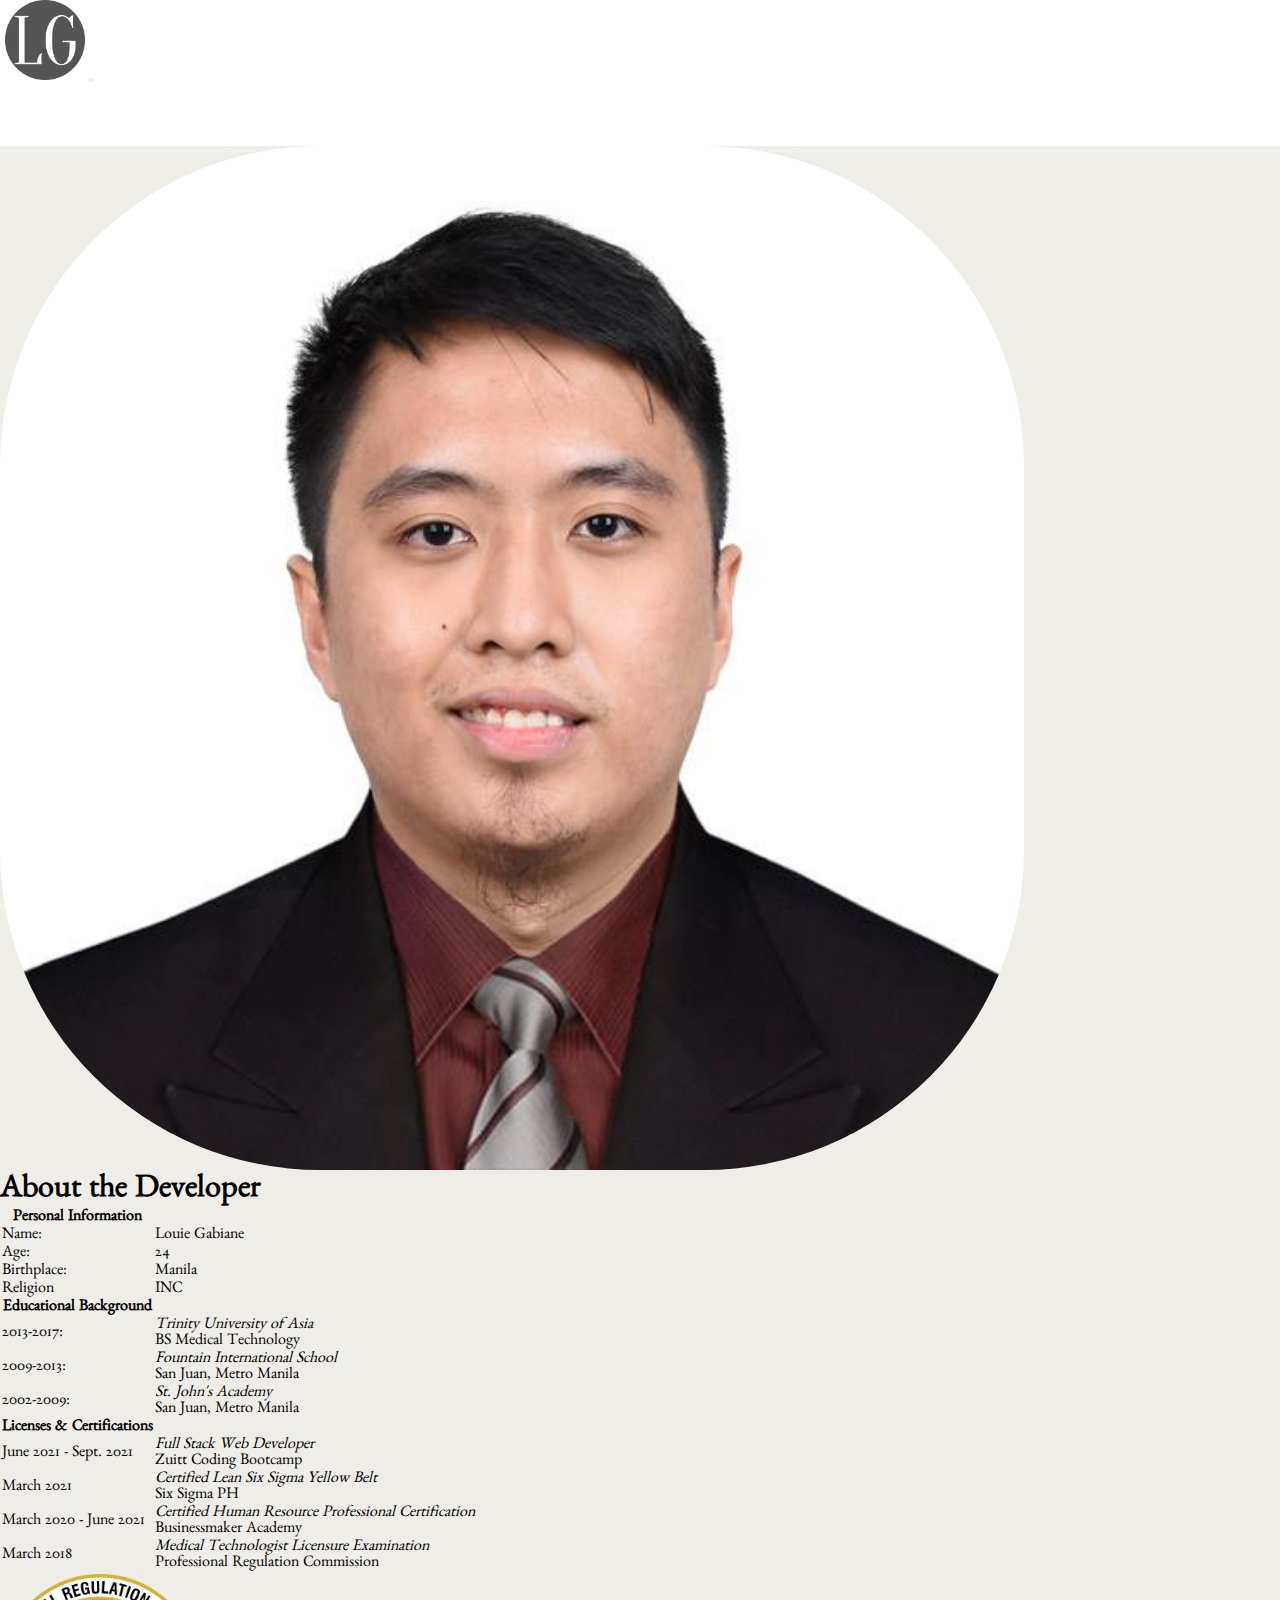
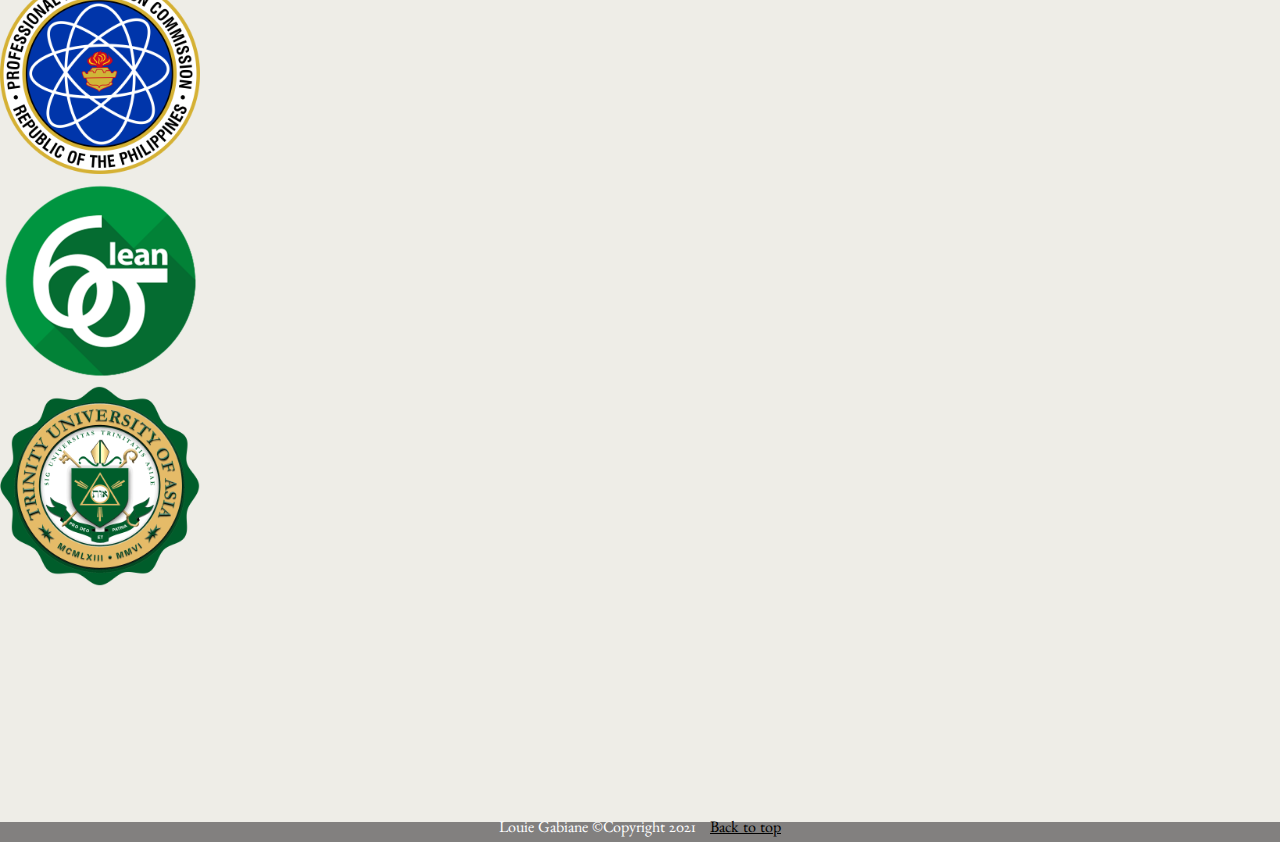
<file: about.html>
<!DOCTYPE html>
<html lang="en">
<head>
	<meta charset="UTF-8">
	<meta name="viewport" content="width=device-width, initial-scale=1.0">
	<a id="top2"></a>

	<!-- BOOTSTRAP CSS -->
	<link href="https://cdn.jsdelivr.net/npm/bootstrap@5.0.1/dist/css/bootstrap.min.css" rel="stylesheet" integrity="sha384-+0n0xVW2eSR5OomGNYDnhzAbDsOXxcvSN1TPprVMTNDbiYZCxYbOOl7+AMvyTG2x" crossorigin="anonymous">

	<!-- GOOGLE FONTS -->
	<link rel="preconnect" href="https://fonts.gstatic.com">
	<link href="https://fonts.googleapis.com/css2?family=Benne&display=swap" rel="stylesheet">

	<!-- FAVICON -->
	<link rel="icon" href="./assets/images/louielogo2.png">

	<!-- EXTERNAL CSS -->
	<link rel="stylesheet" href="./assets/css/styles.css">
	<title>Louie Gabiane | About</title>
</head>
<body>
	<!-- START OF NAVBAR -->
	<header class="header bg-secondary">
		<nav class="navbar navbar-expand-lg navbar-light bg-secondary">
  			<img id="logo" src="./assets/images/louielogo2.png" alt="logo">
  			<button class="navbar-toggler collapsed" type="button" data-bs-toggle="collapse" data-bs-target="#navbarNav" aria-controls="navbarNav" aria-expanded="false" aria-label="Toggle navigation">
    		<span class="navbar-toggler-icon"></span>
  			</button>
  			<div class="collapse navbar-collapse" id="navbarNav">
			    <ul class="navbar-nav">
				      <li class="nav-item active">
				        <a class="nav-link" href="index.html">Home</a>
				      </li>
				      <li class="nav-item active">
				        <a class="nav-link" href="about.html">About</a>
				      </li>
				      <li class="nav-item active">
				        <a class="nav-link" href="contact.html">Contact</a>
				      </li>
			    </ul>
 			 </div>
		</nav>
	</header>
	<!-- END OF NAVBAR -->

	<!-- START OF CONTENT -->
	<section class="content-about">
		<div class="container pt-3">
			<div class="row align-items-center justify-content-center">
				<div class="col-md-5">
					<img class="formal responsive" src="./assets/images/formal.jpg" alt="formal">
				</div>
				<div class="col-md-5">
					<h1>About the Developer</h1>
					<table>
						<tr>
							<th>Personal Information</th>
						</tr>
						<tr>
							<td>Name:</td>
							<td>Louie Gabiane</td>
						</tr>
						<tr>
							<td>Age:</td>
							<td>24</td>
						</tr>
						<tr>
							<td>Birthplace:</td>
							<td>Manila</td>
						</tr>
						<tr>
							<td>Religion</td>
							<td>INC</td>
						</tr>
						<tr>
							<th>Educational Background</th>
						</tr>
						<tr>
							<td>2013-2017:</td>
							<td><em>
							Trinity University of Asia
							</em>
							<p>BS Medical Technology</p> 
						</td>
						</tr>
						<tr>
							<td>2009-2013:</td>
							<td><em>
							Fountain International School</em> <p>San Juan, Metro Manila</p>
						</td>
						</tr>
						<tr>
							<td>2002-2009:</td>
							<td><em>
							St. John's Academy</em> <p>San Juan, Metro Manila</p>
						</td>
						</tr>
							<th>Licenses & Certifications</th>
						</tr>
						<tr>
							<td>June 2021 - Sept. 2021</td>
							<td><em>
							Full Stack Web Developer
							</em>
							<p>Zuitt Coding Bootcamp</p>
							</td>
						</tr>
						<tr>
							<td>March 2021</td>
							<td><em>
							Certified Lean Six Sigma Yellow Belt
							</em>
							<p>Six Sigma PH</p>
							</td>
							
						</tr>
						<tr>
							<td>March 2020 - June 2021</td>
							<td><em>
							Certified Human Resource Professional Certification
							</em>
							<p>Businessmaker Academy</p>
							</td>
						</tr>
						<tr>
							<td>March 2018</td>
							<td><em>
							Medical Technologist Licensure Examination
							</em>
							<p>Professional Regulation Commission</p>
							</td>
						</tr>
					</table>
				</div>
			</div>
		</div>			
				<section class="institutions">
					<div class="container text-center">
						<div class="row g5 mb-2">
							<div class="col-md-4">
								<img class="prc1" src="./assets/images/prc.png" alt="prc">
							</div>
							<div class="col-md-4">
								<img class="leansixsigma" src="./assets/images/leansixsigma.png" alt="leansixsigma">
							</div>
							<div class="col-md-4">
								<img class="tua" src="./assets/images/tua.png" alt="tua">
							</div>
						</div>
					</div>
				</section>
					
	</section>
	<!-- END OF CONTENT -->

	<!-- START OF FOOTER -->
	<footer>
		<div class="container-fluid text-center">
			<span>Louie Gabiane</span>
			<span>&copy;Copyright 2021</span>
			<a class="back-to-top" href="#top2">Back to top</a>
		</div>
		
	</footer>
	<!-- END OF FOOTER -->
	


	<script src="https://cdn.jsdelivr.net/npm/@popperjs/core@2.9.2/dist/umd/popper.min.js" integrity="sha384-IQsoLXl5PILFhosVNubq5LC7Qb9DXgDA9i+tQ8Zj3iwWAwPtgFTxbJ8NT4GN1R8p" crossorigin="anonymous"></script>
	<script src="https://cdn.jsdelivr.net/npm/bootstrap@5.0.1/dist/js/bootstrap.min.js" integrity="sha384-Atwg2Pkwv9vp0ygtn1JAojH0nYbwNJLPhwyoVbhoPwBhjQPR5VtM2+xf0Uwh9KtT" crossorigin="anonymous"></script>
</body>
</html>
</file>
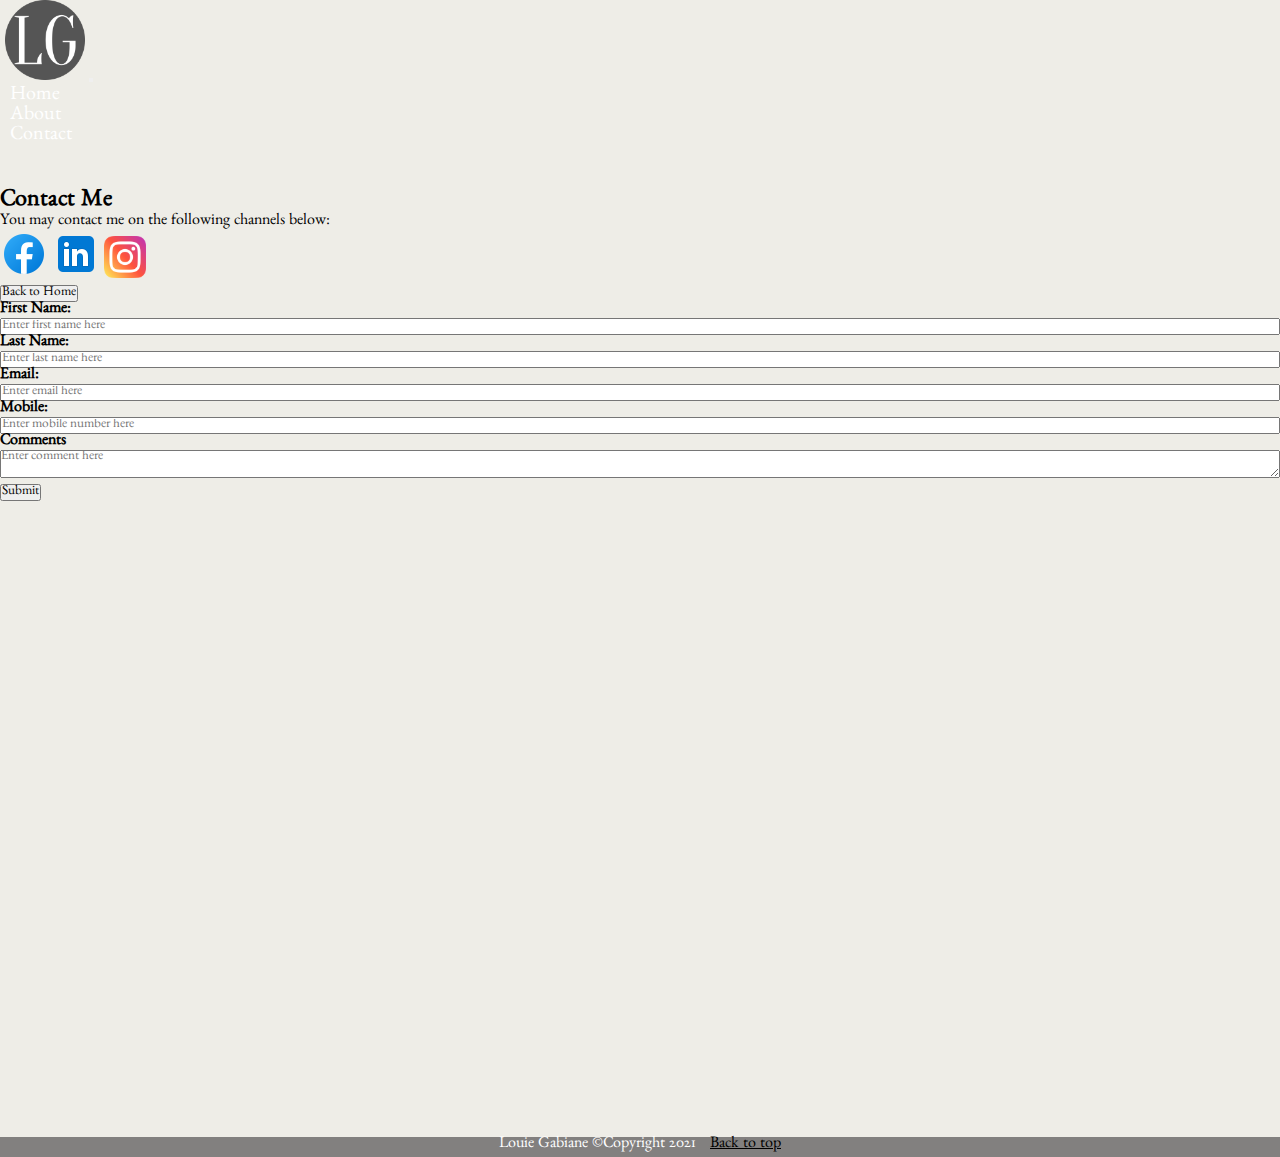
<file: contact.html>
<!DOCTYPE html>
<html lang="en">
<head>
	<meta charset="UTF-8">
	<meta name="viewport" content="width=device-width, initial-scale=1.0">
	<a id="top3"></a>

	<!-- BOOTSTRAP CSS -->
	<link href="https://cdn.jsdelivr.net/npm/bootstrap@5.0.1/dist/css/bootstrap.min.css" rel="stylesheet" integrity="sha384-+0n0xVW2eSR5OomGNYDnhzAbDsOXxcvSN1TPprVMTNDbiYZCxYbOOl7+AMvyTG2x" crossorigin="anonymous">

	<!-- GOOGLE FONTS -->
	<link rel="preconnect" href="https://fonts.gstatic.com">
	<link href="https://fonts.googleapis.com/css2?family=Benne&display=swap" rel="stylesheet">

	<!-- FAVICON -->
	<link rel="icon" href="./assets/images/louielogo2.png">

	<!-- EXTERNAL CSS -->
	<link rel="stylesheet" href="./assets/css/styles.css">
	<title>Louie Gabiane | Contact</title>
</head>
<body class="contact-body">
	<!-- START OF NAVBAR -->
	<header class="header bg-secondary">
		<nav class="navbar navbar-expand-lg navbar-light bg-secondary">
  			<img id="logo" src="./assets/images/louielogo2.png" alt="logo">
  			<button class="navbar-toggler collapsed" type="button" data-bs-toggle="collapse" data-bs-target="#navbarNav" aria-controls="navbarNav" aria-expanded="false" aria-label="Toggle navigation">
    		<span class="navbar-toggler-icon"></span>
  			</button>
  			<div class="collapse navbar-collapse" id="navbarNav">
			    <ul class="navbar-nav">
				      <li class="nav-item active">
				        <a class="nav-link" href="index.html">Home</a>
				      </li>
				      <li class="nav-item active">
				        <a class="nav-link" href="about.html">About</a>
				      </li>
				      <li class="nav-item active">
				        <a class="nav-link" href="contact.html">Contact</a>
				      </li>
			    </ul>
 			 </div>
		</nav>
	</header>
	<!-- END OF NAVBAR -->

	<!-- START OF CONTACT -->
	<section class="content-contact">
		<div class="container pt-3">
			<div class="row align-items-center justify-content-center">
				<div class="col-md-6">
					<h2>Contact Me</h2>
					<p>You may contact me on the following channels below:</p>
					<ul class="contact-logo">
						<li class="facebook">
							<a href="https://www.facebook.com/louie.gab/" target="_blank"><img src="./assets/images/facebook.png" alt="facebook"></a>
						</li>
						<li class="linkedin">
							<a href="https://www.linkedin.com/in/joselito-gabiane-jr-a15575211/" target="blank"><img src="./assets/images/linkedin.png" alt="linkedin"></a>
						</li>
						<li class="instagram">
							<a href="http://www.instagram.com" target="_blank"><img id="ig-image" src="./assets/images/instagram.png" alt="instagram"></a>
						</li>
					</ul>
					<button class="btn btn-outline-secondary bg-lg mb-2">
						<a class="back-to-home" href="index.html">Back to Home</a></button>
						<form>
						<label class="fname" for="fname"><b>First Name:</b></label>
							<input type="text" id="fname" name="fname" placeholder="Enter first name here" required>
						<label class="lname" for="lname"><b>Last Name:</b></label>
							<input type="text" id="lname" name="lname" placeholder="Enter last name here" required>
						<label class="email" for="fname"><b>Email:</b></label>
							<input type="email" id="mail" name="mail"  placeholder="Enter email here">
						<label class="email" for="fname"><b>Mobile:</b></label>
							<input type="mobile" id="mail" name="mobile"  placeholder="Enter mobile number here" required>
						<label for="message"><b>Comments</b></label>
						<textarea id="textarea1" name="message" placeholder="Enter comment here"></textarea>
						<button class="btn btn-outline-secondary bg-lg mb-2 mt-3">Submit</button>
					</form>

					<div class="container col-md-12 map">
							<iframe class="google-maps"
								src="https://www.google.com/maps/embed?pb=!1m18!1m12!1m3!1d3860.3789675241474!2d121.03733331536509!3d14.634416580169201!2m3!1f0!2f0!3f0!3m2!1i1024!2i768!4f13.1!3m3!1m2!1s0x3397b7ae0bdfeb21%3A0x343739c5cd9b9ac5!2sPresident%20Tower!5e0!3m2!1sen!2sph!4v1623907296246!5m2!1sen!2sph" width="100%" height="100%" style="border:0;" allowfullscreen="" loading="lazy">
							</iframe>
					</div>
				</div>
				
				</div>
			</div>
		</div>
	</section>

	<!-- START OF FOOTER -->
	<footer>
		<div class="container-fluid text-center">
			<span>Louie Gabiane</span>
			<span>&copy;Copyright 2021</span>
			<a class="back-to-top" href="#top3">Back to top</a>
		</div>
		
	</footer>




		<script src="https://cdn.jsdelivr.net/npm/@popperjs/core@2.9.2/dist/umd/popper.min.js" integrity="sha384-IQsoLXl5PILFhosVNubq5LC7Qb9DXgDA9i+tQ8Zj3iwWAwPtgFTxbJ8NT4GN1R8p" crossorigin="anonymous"></script>
		<script src="https://cdn.jsdelivr.net/npm/bootstrap@5.0.1/dist/js/bootstrap.min.js" integrity="sha384-Atwg2Pkwv9vp0ygtn1JAojH0nYbwNJLPhwyoVbhoPwBhjQPR5VtM2+xf0Uwh9KtT" crossorigin="anonymous"></script>
</body>
</html>
</file>
<file: assets/css/styles.css>
/*TYPE SELECTOR*/ /*TYPE SELECTOR*/ /*TYPE SELECTOR*/ /*TYPE SELECTOR*/ /*TYPE SELECTOR*/
* {
	margin: 0;
	padding: 0;
	box-sizing: border-box;
	font-family: 'Benne', serif;
}



li a {
	text-decoration: none;
	color: white;
	font-size: 20px;
}

footer {
	background-color: #82807F;
	position: relative;
	left: 0;
	bottom: 0;
	width: 100%;
	text-align: center;
	margin-top: 0;
}

span {
	color: white;
}

footer div {
	padding-bottom: 4px;
}

h4 {
	text-decoration: underline;
}

h5 {
	padding-top: 10px;
	font-weight: bold;
}

li img {
	flex-wrap: wrap;
}

textarea {
	width: 100%;
}

/*CLASS SELECTOR*/ /*CLASS SELECTOR*/ /*CLASS SELECTOR*/ /*CLASS SELECTOR*/ /*CLASS SELECTOR*/
.nav-list li {
	display: inline-block;
	padding-left: 2rem;

}

.navbar img {
	height: 5rem;
	padding-left: 5px;
}

.jumbotron {
	background-color: #EEEDE7;
	height: 100vh;
	background-image: url(./assets/images/mountain.jpg);
}

.header {
	padding-right: 10px;
	width: 100%;
}

.skills {
	display: flex;
	list-style-type: none;
}

.other-skills {
	list-style-type: none;
	display: flex;
}

.gitlab {
	height: 150px;
}

.html, .css, .js, .mongodb, .reactjs, .nodejs, .expressjs{
	max-height: 150px;
	max-width: 150px;
}

.content-index {
	background-color: whitesmoke;
	padding-bottom: 5px;
	margin-top: 44px;
}

.content-about {
	background-color: #EEEDE7;
	padding-bottom: 230px;
	margin-top: 0;
}

.content-contact {
	background-color: #EEEDE7;
	padding-bottom: 480px;
	margin-top: 44px;
}

.developer-tools {
	padding-top: 5rem;
}

.portfolio h1 {
	text-align: center;
}

.portfolio {
	background-color: #82807F;
	padding-bottom: 1px;
}

.about-content {
	display: flex;
	padding-top: 20px;
}

.learn-more {
	text-decoration: none;
	color: black;
}

.bma1 {
	height: 200px;
	width: 200px;
}

.prc1 {
	height: 200px;
	width: 200px;
}

.tua {
	height: 200px;
	width: 200px;
}

.about-me-images {
	display: flex;
}

.bma, .prc, .six-sigma, {
	padding: 10px;
}

.contact-form {
	width: 500px;
	clear: both;
}

.container input {
	width: 100%;
	clear: both;
}

.contact-logo li {
	list-style-type: none;
	display: inline-block;
}

.contact-logo {
	padding-left: 0;
}

.back-to-home {
	text-decoration: none;
	color: black;

}

.back-to-home:hover {
	color: white;
}

.learn-more:hover {
	color: white;
}

.contact-body {
	background-color: #EEEDE7;
}

.back-to-top {
	padding-left: 10px;
	color: black;
}

.responsive {
	width: 80%;
	height: auto;
	border-radius: 20rem;

}

.active:hover {
	background-color: whitesmoke;
	border-radius: 5rem;
}

.navbar-nav {
	margin-left: 10px;
}

.map {
	padding-left: 0px;
	padding-right: 0px;
}

.backend {
	padding-top: 40px;
}
/*ID SELECTOR*/ /*ID SELECTOR*/ /*ID SELECTOR*/ /*ID SELECTOR*/ /*ID SELECTOR*/
#ig-image {
	width: 42px;
	height: 42px;
}

#my-portfolio-heading {
	padding-top: 8px;
}
</file>
